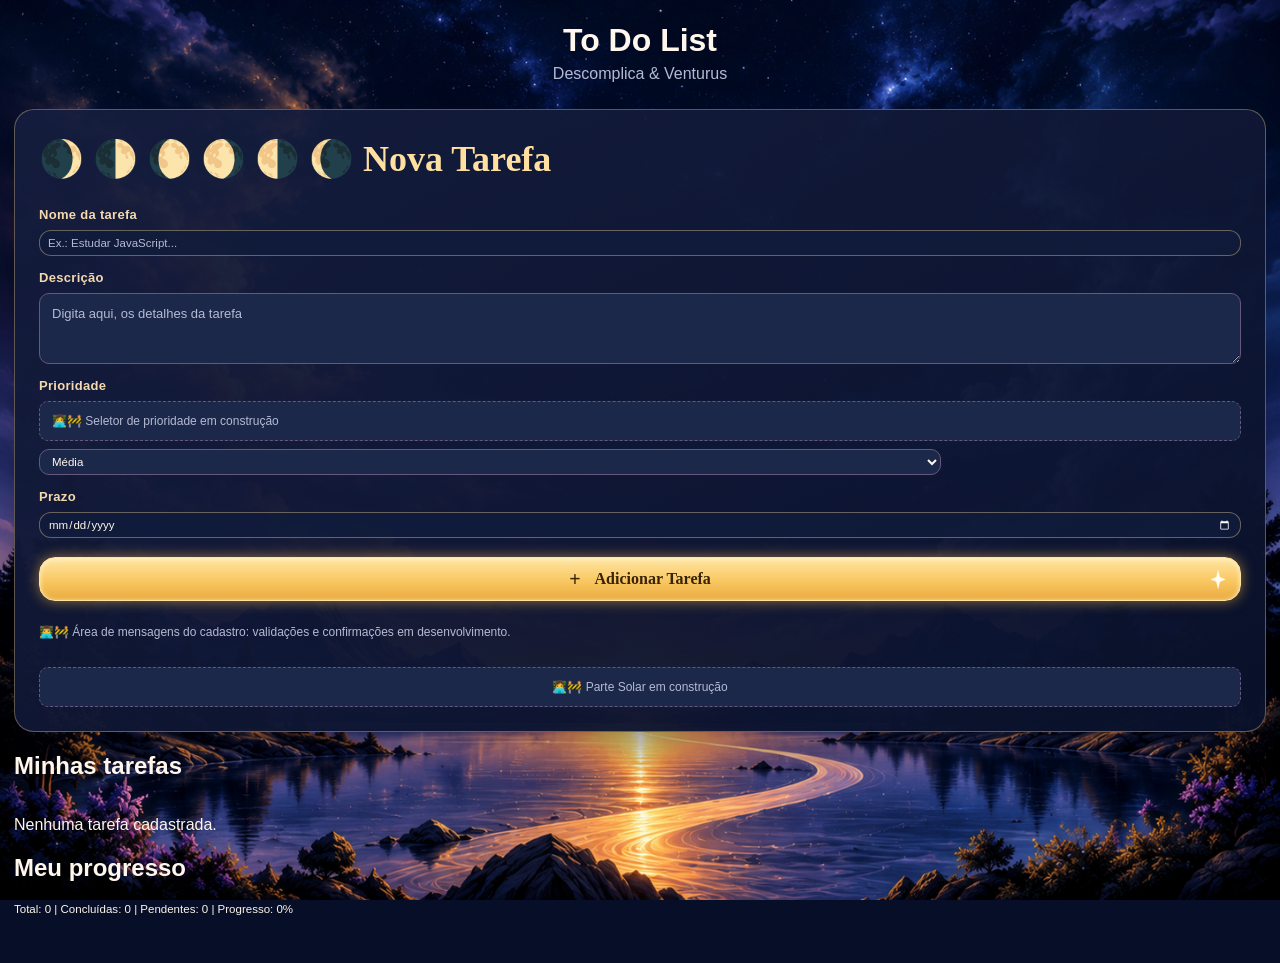
<file: index.html>
<!DOCTYPE html>
<html lang="pt-BR">

<head>
    <meta charset="UTF-8">
    <meta name="viewport" content="width=device-width, initial-scale=1.0">
    <title>To Do List | Descomplica-Venturus</title>

    <link rel="stylesheet" href="./css/style.css">
    <link rel="stylesheet" href="./css/task-list.css">
</head>

<body class="preview-celestial preview-dark">
    <header>
        <h1>To Do List</h1>
        <p>Descomplica & Venturus</p>
    </header>

    <main>
        <!-- Formulário para adicionar novas tarefas -->
        <section class="task-card" aria-labelledby="add-task-heading">
            <header class="task-card-header">
                <h2 id="add-task-heading">
                    <span class="heading-celestial">🌒 🌓 🌔 🌖 🌗 🌘 Nova Tarefa</span>
                    <span class="heading-orbit">☀️🌎🪐Adicionar nova tarefa</span>
                    <span class="heading-island">🌴🌊 Adicionar Nova Tarefa</span>
                </h2>

                <p class="orbit-description">
                    Coloque uma nova missão no seu Sistema Solar,
                </p>
            </header>

            <form id="task-form">

                <!-- Título -->
                <div class="form-field">
                    <label for="task-title">Nome da tarefa</label>

                    <input
                        id="task-title"
                        name="title"
                        type="text"
                        placeholder="Ex.: Estudar JavaScript..."
                        required
                    >
                </div>

                <!-- Descrição -->
                <div class="form-field">
                    <label for="task-description">Descrição</label>

                    <textarea
                        id="task-description"
                        name="description"
                        rows="3"
                        placeholder="Digita aqui, os detalhes da tarefa"
                    ></textarea>
                </div>

                <!-- Prioridade: interface em construção 👩‍💻🚧 -->
                <div class="form-field">
                    <label for="task-priority">Prioridade</label>

                    <div class="construction-slot">
                        👩‍💻🚧 Seletor de prioridade em construção
                    </div>

                    <!-- Preservado para o script.js existente -->
                    <select id="task-priority" name="priority">
                        <option value="low">Baixa</option>
                        <option value="medium" selected>Média</option>
                        <option value="high">Alta</option>
                    </select>
                </div>

                <!-- Prazo -->
                <div class="form-field">
                    <label for="task-due-date">Prazo</label>

                    <input
                        id="task-due-date"
                        name="dueDate"
                        type="date"
                    >
                </div>

                <!-- Botão de cadastro -->
                <button class="add-task-button" type="submit">
                    <span aria-hidden="true">+</span>
                    Adicionar Tarefa
                </button>

            </form>

            <p id="form-message" role="status">
               👨‍💻🚧 Área de mensagens do cadastro: validações e confirmações em desenvolvimento.
            </p>

            <!-- Elementos dos Temas em construção 👩‍💻🚧 -->
            <div class="scene-slot" data-for="celestial">
                👩‍💻🚧 Parte Solar em construção
            </div>

            <div class="scene-slot" data-for="orbit">
                👩‍💻🚧 Planetas e órbitas em construção
            </div>

            <div class="scene-slot" data-for="island">
                👩‍💻🚧 Paisagem e água em construção
            </div>

        </section>

        <!-- Minhas tarefas -->
        <section aria-labelledby="task-list-heading">
            <h2 id="task-list-heading">Minhas tarefas</h2>

            <ul id="tasks-list"></ul>

            <p id="tasks-empty" hidden>
                Nenhuma tarefa cadastrada.
            </p>
        </section>

        <!-- Task statistics and progress -->
        <section aria-labelledby="progress-heading">
            <h2 id="progress-heading">Meu progresso</h2>

            <p id="tasks-summary" aria-live="polite"></p>
        </section>

    </main>

    <!-- JavaScript Modules -->
    <script src="./js/task-model.js"></script>
    <script src="./js/storage.js"></script>
    <script src="./js/eventos.js"></script>
    <script src="./js/task-list.js"></script>
    <script src="./js/script.js"></script>

</body>

</html>
</file>
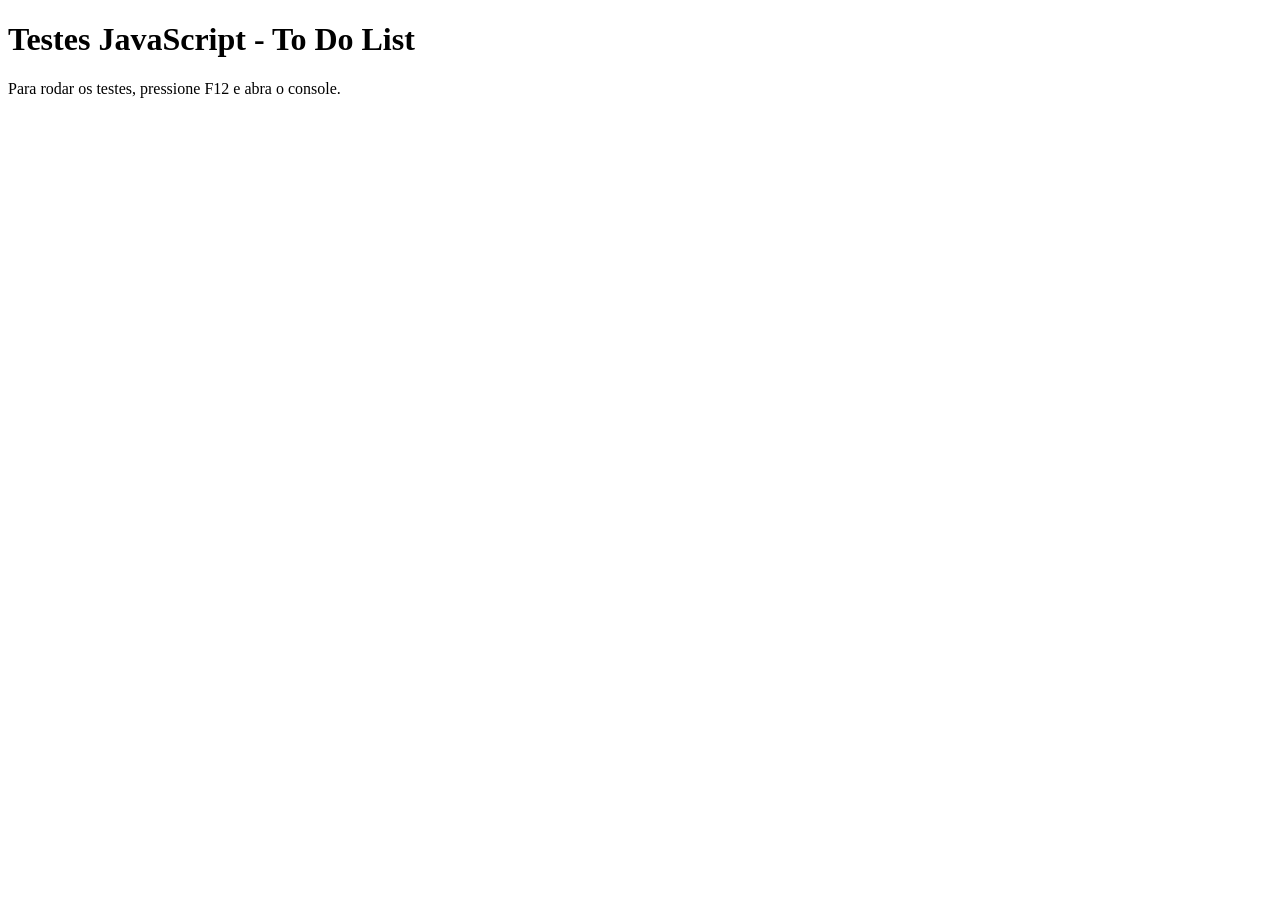
<file: test-task-model.html>
<!DOCTYPE html>
<html lang="pt-BR">
<head>
    <meta charset="UTF-8">
    <meta name="viewport" content="width=device-width, initial-scale=1.0">
    <title>Testes JavaScript - To Do List</title>
</head>
<body>
    <h1>Testes JavaScript - To Do List</h1>
    <p>Para rodar os testes, pressione F12 e abra o console.</p>

    <script src="./js/task-model.js"></script>
    <script src="./js/task-model.test.js"></script>
</body>
</html>
</file>
<file: css/style.css>
@import url("./base.css");
@import url("./layout.css");
@import url("./components.css");
@import url("./intro.css");
@import url("./celestial-balance-dark.css");

/* =========================================
   03 - CELESTIAL BALANCE: CLARO
========================================= */

body.preview-celestial.preview-light {
    color-scheme: light;

    --page-bg: #fbf3e9;
    --panel: #fffaf4f2;
    --field: #ffffff;
    --text: #26274e;
    --muted: #747b98;
    --border: #e3c79f;
    --accent: #d89b38;
    --button-text: #583819;

    --button-bg: linear-gradient(180deg, #fff0b5, #ffcb69);

    --scene:
        radial-gradient(ellipse at 85% 20%, #ded3ff 0%, transparent 46%),
        linear-gradient(145deg, #e7f0ff, #fff1e0);
}

/* =========================================
   04 - ORBIT & GRAVITY: ESCURO
========================================= */

body.preview-orbit.preview-dark {
    color-scheme: dark;

    --page-bg: #041029;
    --panel: #071934f2;
    --field: #0d1d3d;
    --text: #f5f7ff;
    --muted: #aab8d8;
    --border: #3d5b97;
    --accent: #668aff;
    --button-text: #ffffff;

    --button-bg: linear-gradient(135deg, #526dff, #454df3);

    --scene:
        radial-gradient(ellipse at 80% 10%, #4e488e 0%, transparent 48%),
        radial-gradient(ellipse at 15% 78%, #16417d 0%, transparent 48%),
        linear-gradient(145deg, #040b20, #102858);
}

/* =========================================
   05 - ORBIT & GRAVITY: CLARO
========================================= */

body.preview-orbit.preview-light {
    color-scheme: light;

    --page-bg: #edf3ff;
    --panel: #ffffffed;
    --field: #f9fbff;
    --text: #18264c;
    --muted: #7b86a7;
    --border: #d5def4;
    --accent: #5674ff;
    --button-text: #ffffff;

    --button-bg: linear-gradient(135deg, #526dff, #454df3);

    --scene:
        radial-gradient(ellipse at 75% 15%, #d5d9ff 0%, transparent 46%),
        linear-gradient(145deg, #f8fbff, #e4eeff);
}

/* =========================================
   06 - SINKING ISLAND: ESCURO
========================================= */

body.preview-island.preview-dark {
    color-scheme: dark;

    --page-bg: #062c44;
    --panel: #10213deb;
    --field: #1b2c49;
    --text: #f8faff;
    --muted: #aebfd5;
    --border: #946c50;
    --accent: #12aaff;
    --button-text: #ffffff;

    --button-bg: linear-gradient(180deg, #159fff, #0062dc);

    --scene:
        radial-gradient(ellipse at 18% 12%, #12664f 0%, transparent 43%),
        radial-gradient(ellipse at 85% 60%, #087a86 0%, transparent 50%),
        linear-gradient(175deg, #09213c, #00618b);
}

/* =========================================
   07 - SINKING ISLAND: CLARO
========================================= */

body.preview-island.preview-light {
    color-scheme: light;

    --page-bg: #87d6e9;
    --panel: #fff8ebf3;
    --field: #ffffff;
    --text: #172a4b;
    --muted: #6b8195;
    --border: #dfb98b;
    --accent: #008cff;
    --button-text: #ffffff;

    --button-bg: linear-gradient(180deg, #159fff, #0062dc);

    --scene:
        radial-gradient(ellipse at 14% 10%, #bbefa7 0%, transparent 42%),
        radial-gradient(ellipse at 85% 80%, #23b5d9 0%, transparent 45%),
        linear-gradient(175deg, #a3e0ff, #30b9db);
}

/* =========================================
   13 - OUTRAS SEÇÕES DA MAIN
========================================= */

.layout-right > section {
    width: 100%;
    max-width: 680px;

    margin: 0px;
    padding: 18px;

    background: var(--panel);
    color: var(--text);

    border: 1px solid var(--border);
    border-radius: 15px;
}

.layout-right > section h2 {
    margin-top: 0;
}

/* =========================================
   14 - APRESENTAÇÃO EM TELAS MENORES
========================================= */

@media (max-width: 480px) {
    main {
        padding: 12px;
    }

    .task-card {
        padding: 17px;
    }

    .task-card-header h2 {
        font-size: 18px;
    }
}
</file>
<file: css/task-list.css>
#tasks-list .task-card {
  padding: 1rem;
  margin-bottom: 0.75rem;
  border: 1px solid #c9c2d6;
  border-radius: 0.5rem;
  list-style: none;
}

#tasks-list .task-card--completed h3 {
  text-decoration: line-through;
  opacity: 0.6;
}

#tasks-list .task-card--completed {
  background-color: #f3f1f7;
}
</file>
